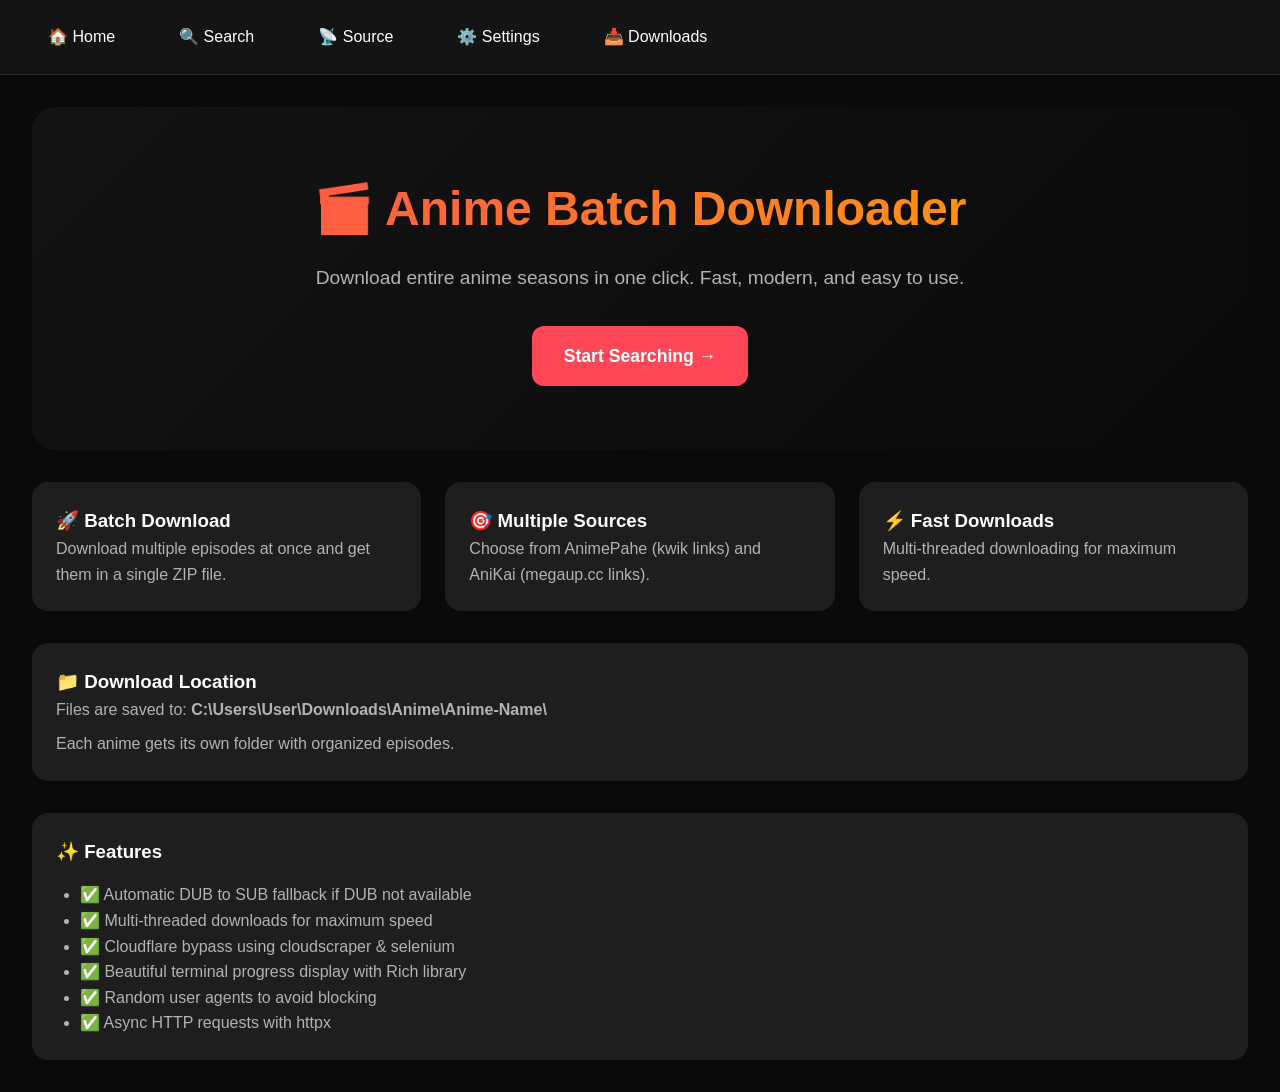
<file: templates/index.html>
<!DOCTYPE html>
<html lang="en">
<head>
    <meta charset="UTF-8">
    <meta name="viewport" content="width=device-width, initial-scale=1.0">
    <title>Anime Batch Downloader - Download Anime Episodes in Bulk</title>
    <link rel="stylesheet" href="/static/style.css">
</head>
<body>
    <nav>
        <a href="/">🏠 Home</a>
        <a href="/search">🔍 Search</a>
        <a href="/source">📡 Source</a>
        <a href="/settings">⚙️ Settings</a>
        <a href="/downloads">📥 Downloads</a>
    </nav>
    <div class="container">
        <div class="hero">
            <h1>🎬 Anime Batch Downloader</h1>
            <p>Download entire anime seasons in one click. Fast, modern, and easy to use.</p>
            <div style="margin-top: 2rem;">
                <a href="/search" class="btn btn-large">Start Searching →</a>
            </div>
        </div>
        
        <div style="display: grid; grid-template-columns: repeat(auto-fit, minmax(300px, 1fr)); gap: 1.5rem; margin-top: 2rem;">
            <div style="background: var(--bg-card); padding: 1.5rem; border-radius: 16px;">
                <h3>🚀 Batch Download</h3>
                <p style="color: var(--text-secondary);">Download multiple episodes at once and get them in a single ZIP file.</p>
            </div>
            <div style="background: var(--bg-card); padding: 1.5rem; border-radius: 16px;">
                <h3>🎯 Multiple Sources</h3>
                <p style="color: var(--text-secondary);">Choose from AnimePahe (kwik links) and AniKai (megaup.cc links).</p>
            </div>
            <div style="background: var(--bg-card); padding: 1.5rem; border-radius: 16px;">
                <h3>⚡ Fast Downloads</h3>
                <p style="color: var(--text-secondary);">Multi-threaded downloading for maximum speed.</p>
            </div>
        </div>
        
        <div style="margin-top: 2rem; background: var(--bg-card); padding: 1.5rem; border-radius: 16px;">
            <h3>📁 Download Location</h3>
            <p style="color: var(--text-secondary);">Files are saved to: <strong>C:\Users\User\Downloads\Anime\Anime-Name\</strong></p>
            <p style="color: var(--text-secondary); margin-top: 0.5rem;">Each anime gets its own folder with organized episodes.</p>
        </div>
        
        <div style="margin-top: 2rem; background: var(--bg-card); padding: 1.5rem; border-radius: 16px;">
            <h3>✨ Features</h3>
            <ul style="color: var(--text-secondary); margin-top: 1rem; margin-left: 1.5rem;">
                <li>✅ Automatic DUB to SUB fallback if DUB not available</li>
                <li>✅ Multi-threaded downloads for maximum speed</li>
                <li>✅ Cloudflare bypass using cloudscraper & selenium</li>
                <li>✅ Beautiful terminal progress display with Rich library</li>
                <li>✅ Random user agents to avoid blocking</li>
                <li>✅ Async HTTP requests with httpx</li>
            </ul>
        </div>
    </div>
</body>
</html>
</file>
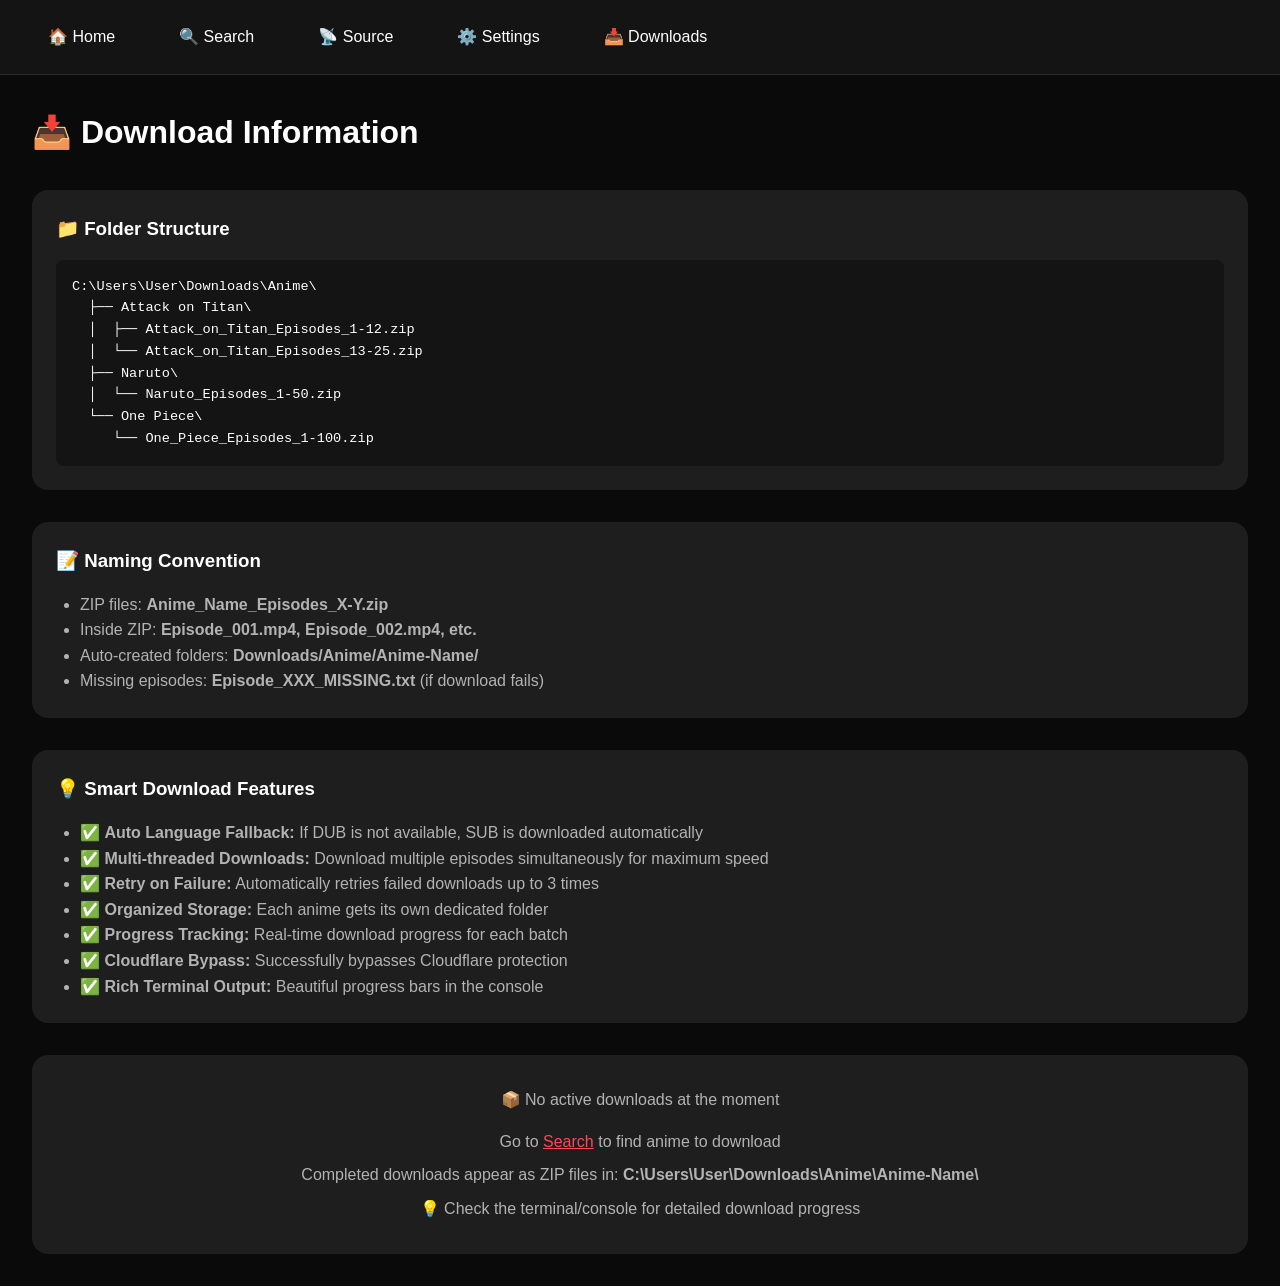
<file: templates/downloads.html>
<!DOCTYPE html>
<html lang="en">
<head>
    <meta charset="UTF-8">
    <meta name="viewport" content="width=device-width, initial-scale=1.0">
    <title>Downloads - Anime Batch Downloader</title>
    <link rel="stylesheet" href="/static/style.css">
</head>
<body>
    <nav>
        <a href="/">🏠 Home</a>
        <a href="/search">🔍 Search</a>
        <a href="/source">📡 Source</a>
        <a href="/settings">⚙️ Settings</a>
        <a href="/downloads">📥 Downloads</a>
    </nav>
    <div class="container">
        <h1 style="margin-bottom: 2rem;">📥 Download Information</h1>
        
        <div style="background: var(--bg-card); padding: 1.5rem; border-radius: 16px; margin-bottom: 2rem;">
            <h3>📁 Folder Structure</h3>
            <div style="background: var(--bg-secondary); padding: 1rem; border-radius: 8px; margin-top: 1rem; font-family: monospace; font-size: 0.85rem;">
                C:\Users\User\Downloads\Anime\<br>
                &nbsp;&nbsp;├── Attack on Titan\<br>
                &nbsp;&nbsp;│&nbsp;&nbsp;├── Attack_on_Titan_Episodes_1-12.zip<br>
                &nbsp;&nbsp;│&nbsp;&nbsp;└── Attack_on_Titan_Episodes_13-25.zip<br>
                &nbsp;&nbsp;├── Naruto\<br>
                &nbsp;&nbsp;│&nbsp;&nbsp;└── Naruto_Episodes_1-50.zip<br>
                &nbsp;&nbsp;└── One Piece\<br>
                &nbsp;&nbsp;&nbsp;&nbsp;&nbsp;└── One_Piece_Episodes_1-100.zip
            </div>
        </div>
        
        <div style="background: var(--bg-card); padding: 1.5rem; border-radius: 16px; margin-bottom: 2rem;">
            <h3>📝 Naming Convention</h3>
            <ul style="color: var(--text-secondary); margin-top: 1rem; margin-left: 1.5rem;">
                <li>ZIP files: <strong>Anime_Name_Episodes_X-Y.zip</strong></li>
                <li>Inside ZIP: <strong>Episode_001.mp4, Episode_002.mp4, etc.</strong></li>
                <li>Auto-created folders: <strong>Downloads/Anime/Anime-Name/</strong></li>
                <li>Missing episodes: <strong>Episode_XXX_MISSING.txt</strong> (if download fails)</li>
            </ul>
        </div>
        
        <div style="background: var(--bg-card); padding: 1.5rem; border-radius: 16px; margin-bottom: 2rem;">
            <h3>💡 Smart Download Features</h3>
            <ul style="color: var(--text-secondary); margin-top: 1rem; margin-left: 1.5rem;">
                <li>✅ <strong>Auto Language Fallback:</strong> If DUB is not available, SUB is downloaded automatically</li>
                <li>✅ <strong>Multi-threaded Downloads:</strong> Download multiple episodes simultaneously for maximum speed</li>
                <li>✅ <strong>Retry on Failure:</strong> Automatically retries failed downloads up to 3 times</li>
                <li>✅ <strong>Organized Storage:</strong> Each anime gets its own dedicated folder</li>
                <li>✅ <strong>Progress Tracking:</strong> Real-time download progress for each batch</li>
                <li>✅ <strong>Cloudflare Bypass:</strong> Successfully bypasses Cloudflare protection</li>
                <li>✅ <strong>Rich Terminal Output:</strong> Beautiful progress bars in the console</li>
            </ul>
        </div>
        
        <div id="downloadsList">
            <div class="loading">
                <div class="spinner"></div>
                <p>Checking for active downloads...</p>
            </div>
        </div>
    </div>
    
    <script>
        function checkDownloads() {
            const downloadsList = document.getElementById('downloadsList');
            
            downloadsList.innerHTML = `
                <div style="background: var(--bg-card); padding: 2rem; border-radius: 16px; text-align: center;">
                    <p style="color: var(--text-secondary);">📦 No active downloads at the moment</p>
                    <p style="color: var(--text-secondary); margin-top: 1rem;">Go to <a href="/search" style="color: var(--accent);">Search</a> to find anime to download</p>
                    <p style="color: var(--text-secondary); margin-top: 0.5rem;">Completed downloads appear as ZIP files in: <strong>C:\\Users\\User\\Downloads\\Anime\\Anime-Name\\</strong></p>
                    <p style="color: var(--text-secondary); margin-top: 0.5rem;">💡 Check the terminal/console for detailed download progress</p>
                </div>
            `;
        }
        
        checkDownloads();
    </script>
</body>
</html>
</file>
<file: static/style.css>
:root {
    --bg-primary: #0a0a0a;
    --bg-secondary: #141414;
    --bg-card: #1e1e1e;
    --bg-hover: #2a2a2a;
    --text-primary: #ffffff;
    --text-secondary: #b3b3b3;
    --accent: #ff4757;
    --accent-hover: #ff6b81;
    --success: #2ed573;
    --warning: #ffa502;
    --error: #ff4757;
    --border: #2c2c2c;
    --shadow: 0 4px 20px rgba(0, 0, 0, 0.3);
}

* {
    margin: 0;
    padding: 0;
    box-sizing: border-box;
}

body {
    font-family: -apple-system, BlinkMacSystemFont, 'Segoe UI', Roboto, Oxygen, Ubuntu, sans-serif;
    background: var(--bg-primary);
    color: var(--text-primary);
    line-height: 1.6;
    overflow-x: hidden;
}

.container {
    max-width: 1400px;
    margin: 0 auto;
    padding: 2rem;
}

nav {
    background: var(--bg-secondary);
    padding: 1rem 2rem;
    display: flex;
    gap: 2rem;
    border-bottom: 1px solid var(--border);
    position: sticky;
    top: 0;
    z-index: 100;
    backdrop-filter: blur(10px);
}

nav a {
    color: var(--text-primary);
    text-decoration: none;
    font-weight: 500;
    transition: all 0.3s ease;
    padding: 0.5rem 1rem;
    border-radius: 8px;
}

nav a:hover {
    color: var(--accent);
    background: rgba(255, 71, 87, 0.1);
}

.hero {
    text-align: center;
    padding: 4rem 2rem;
    background: linear-gradient(135deg, var(--bg-secondary) 0%, var(--bg-primary) 100%);
    border-radius: 24px;
    margin-bottom: 2rem;
}

.hero h1 {
    font-size: 3rem;
    margin-bottom: 1rem;
    background: linear-gradient(135deg, var(--accent) 0%, #ffa502 100%);
    -webkit-background-clip: text;
    -webkit-text-fill-color: transparent;
    background-clip: text;
}

.hero p {
    color: var(--text-secondary);
    font-size: 1.2rem;
}

.search-container {
    margin: 2rem 0;
    position: relative;
}

.search-bar {
    width: 100%;
    max-width: 600px;
    margin: 0 auto;
    display: block;
    padding: 1rem 1.5rem;
    font-size: 1.1rem;
    background: var(--bg-card);
    border: 2px solid var(--border);
    color: var(--text-primary);
    border-radius: 50px;
    outline: none;
    transition: all 0.3s ease;
}

.search-bar:focus {
    border-color: var(--accent);
    box-shadow: 0 0 0 3px rgba(255, 71, 87, 0.1);
}

.results-grid {
    display: grid;
    grid-template-columns: repeat(auto-fill, minmax(220px, 1fr));
    gap: 1.5rem;
    margin-top: 2rem;
}

.anime-card {
    background: var(--bg-card);
    border-radius: 16px;
    overflow: hidden;
    transition: all 0.3s ease;
    cursor: pointer;
    border: 1px solid var(--border);
}

.anime-card:hover {
    transform: translateY(-5px);
    box-shadow: var(--shadow);
    border-color: var(--accent);
}

.anime-card img {
    width: 100%;
    height: 310px;
    object-fit: cover;
}

.anime-card h3 {
    padding: 1rem;
    font-size: 1rem;
    text-align: center;
    font-weight: 600;
}

.details-container {
    display: grid;
    grid-template-columns: 300px 1fr;
    gap: 2rem;
    margin-top: 2rem;
    background: var(--bg-card);
    border-radius: 24px;
    padding: 2rem;
    border: 1px solid var(--border);
}

.thumbnail img {
    width: 100%;
    border-radius: 16px;
    box-shadow: var(--shadow);
}

.info h1 {
    font-size: 2rem;
    margin-bottom: 1rem;
    color: var(--accent);
}

.genres {
    display: flex;
    gap: 0.5rem;
    flex-wrap: wrap;
    margin: 1rem 0;
}

.genre-tag {
    background: rgba(255, 71, 87, 0.2);
    padding: 0.3rem 0.8rem;
    border-radius: 20px;
    font-size: 0.85rem;
    color: var(--accent);
    border: 1px solid var(--accent);
}

.description {
    margin: 1rem 0;
    color: var(--text-secondary);
    line-height: 1.8;
}

.settings-panel {
    background: var(--bg-secondary);
    padding: 2rem;
    border-radius: 24px;
    max-width: 600px;
    margin: 2rem auto;
    border: 1px solid var(--border);
}

.settings-panel h2 {
    margin-bottom: 2rem;
    text-align: center;
}

.setting-group {
    margin-bottom: 1.5rem;
}

.setting-group label {
    display: block;
    margin-bottom: 0.5rem;
    font-weight: 500;
    color: var(--text-secondary);
}

.setting-group select,
.setting-group input {
    width: 100%;
    padding: 0.75rem;
    background: var(--bg-card);
    border: 1px solid var(--border);
    color: var(--text-primary);
    border-radius: 12px;
    outline: none;
    transition: all 0.3s ease;
}

.setting-group select:focus,
.setting-group input:focus {
    border-color: var(--accent);
}

.setting-group input[type="checkbox"] {
    width: auto;
    margin-right: 0.5rem;
}

.btn {
    background: var(--accent);
    color: white;
    border: none;
    padding: 0.75rem 1.5rem;
    border-radius: 12px;
    cursor: pointer;
    font-size: 1rem;
    font-weight: 600;
    transition: all 0.3s ease;
    display: inline-block;
    text-decoration: none;
    text-align: center;
}

.btn:hover {
    background: var(--accent-hover);
    transform: translateY(-2px);
    box-shadow: var(--shadow);
}

.btn-large {
    padding: 1rem 2rem;
    font-size: 1.1rem;
}

.progress-item {
    background: var(--bg-card);
    padding: 1.5rem;
    margin: 1rem 0;
    border-radius: 16px;
    border: 1px solid var(--border);
}

.progress-header {
    display: flex;
    justify-content: space-between;
    margin-bottom: 0.5rem;
}

.progress-bar {
    background: var(--border);
    height: 40px;
    border-radius: 20px;
    overflow: hidden;
    margin: 0.5rem 0;
}

.progress-fill {
    background: linear-gradient(90deg, var(--accent) 0%, var(--success) 100%);
    height: 100%;
    transition: width 0.3s ease;
    display: flex;
    align-items: center;
    justify-content: center;
    color: white;
    font-size: 0.85rem;
    font-weight: 600;
}

.loading {
    text-align: center;
    padding: 2rem;
}

.spinner {
    border: 3px solid var(--border);
    border-top: 3px solid var(--accent);
    border-radius: 50%;
    width: 40px;
    height: 40px;
    animation: spin 1s linear infinite;
    margin: 0 auto 1rem;
}

@keyframes spin {
    0% { transform: rotate(0deg); }
    100% { transform: rotate(360deg); }
}

.source-options {
    display: flex;
    flex-direction: column;
    gap: 1rem;
    margin: 1rem 0;
}

.source-option {
    background: var(--bg-card);
    padding: 1rem;
    border-radius: 12px;
    cursor: pointer;
    transition: all 0.3s ease;
    border: 2px solid transparent;
}

.source-option:hover {
    border-color: var(--accent);
    background: rgba(255, 71, 87, 0.05);
}

.source-option.selected {
    border-color: var(--accent);
    background: rgba(255, 71, 87, 0.1);
}

.source-option h3 {
    margin-bottom: 0.5rem;
}

.source-option p {
    color: var(--text-secondary);
    font-size: 0.85rem;
    margin: 0.25rem 0;
}

.episode-selector {
    background: var(--bg-card);
    padding: 2rem;
    border-radius: 24px;
    margin-top: 2rem;
}

.episode-input {
    display: flex;
    gap: 1rem;
    margin: 1rem 0;
}

.episode-input input {
    flex: 1;
    padding: 0.75rem;
    background: var(--bg-secondary);
    border: 1px solid var(--border);
    color: var(--text-primary);
    border-radius: 12px;
    font-size: 1rem;
}

@media (max-width: 768px) {
    .details-container {
        grid-template-columns: 1fr;
    }
    
    .container {
        padding: 1rem;
    }
    
    .hero h1 {
        font-size: 2rem;
    }
    
    nav {
        gap: 0.5rem;
        padding: 0.75rem;
        flex-wrap: wrap;
    }
    
    nav a {
        font-size: 0.85rem;
        padding: 0.3rem 0.6rem;
    }
    
    .results-grid {
        grid-template-columns: repeat(auto-fill, minmax(150px, 1fr));
        gap: 1rem;
    }
    
    .anime-card img {
        height: 220px;
    }
    
    .episode-input {
        flex-direction: column;
    }
    
    .settings-panel {
        margin: 1rem;
        padding: 1rem;
    }
}

::-webkit-scrollbar {
    width: 10px;
    height: 10px;
}

::-webkit-scrollbar-track {
    background: var(--bg-secondary);
}

::-webkit-scrollbar-thumb {
    background: var(--accent);
    border-radius: 5px;
}

::-webkit-scrollbar-thumb:hover {
    background: var(--accent-hover);
}

/* Utility classes */
.text-center {
    text-align: center;
}

.mt-1 { margin-top: 0.5rem; }
.mt-2 { margin-top: 1rem; }
.mt-3 { margin-top: 1.5rem; }
.mt-4 { margin-top: 2rem; }

.mb-1 { margin-bottom: 0.5rem; }
.mb-2 { margin-bottom: 1rem; }
.mb-3 { margin-bottom: 1.5rem; }
.mb-4 { margin-bottom: 2rem; }
</file>
